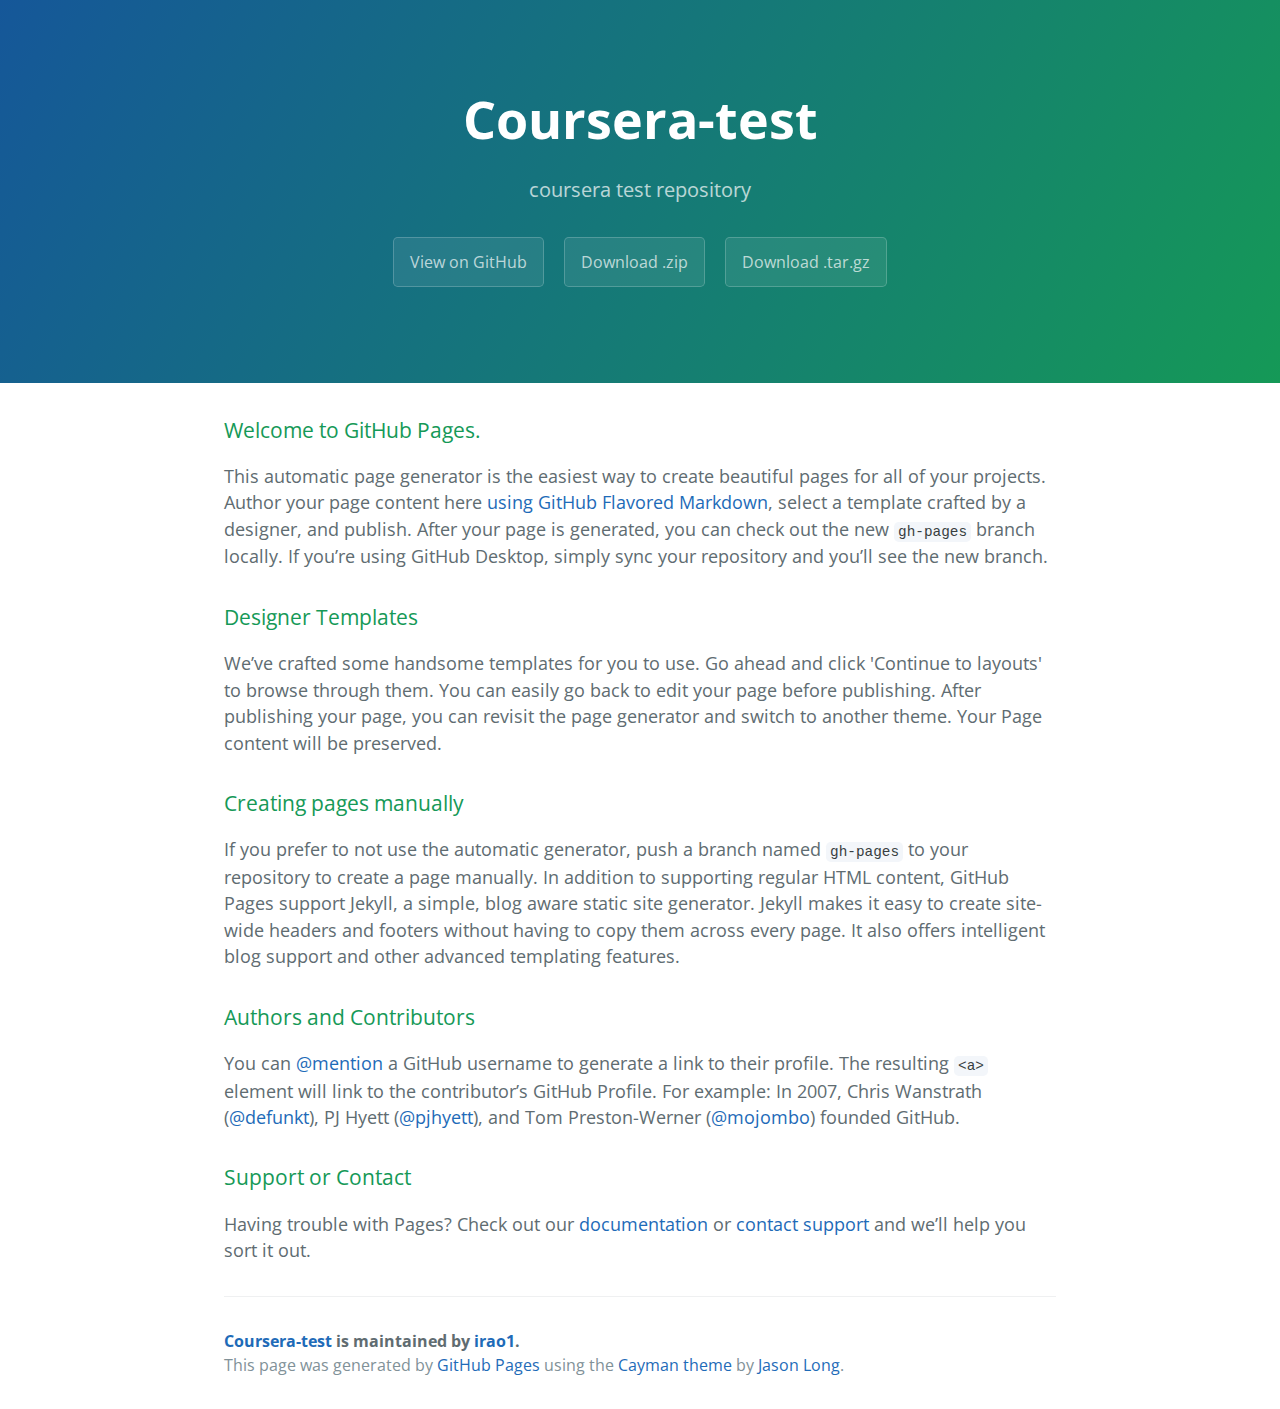
<file: index.html>
<!DOCTYPE html>
<html lang="en-us">
  <head>
    <meta charset="UTF-8">
    <title>Coursera-test by irao1</title>
    <meta name="viewport" content="width=device-width, initial-scale=1">
    <link rel="stylesheet" type="text/css" href="stylesheets/normalize.css" media="screen">
    <link href='https://fonts.googleapis.com/css?family=Open+Sans:400,700' rel='stylesheet' type='text/css'>
    <link rel="stylesheet" type="text/css" href="stylesheets/stylesheet.css" media="screen">
    <link rel="stylesheet" type="text/css" href="stylesheets/github-light.css" media="screen">
  </head>
  <body>
    <section class="page-header">
      <h1 class="project-name">Coursera-test</h1>
      <h2 class="project-tagline">coursera test repository</h2>
      <a href="https://github.com/irao1/coursera-test" class="btn">View on GitHub</a>
      <a href="https://github.com/irao1/coursera-test/zipball/master" class="btn">Download .zip</a>
      <a href="https://github.com/irao1/coursera-test/tarball/master" class="btn">Download .tar.gz</a>
    </section>

    <section class="main-content">
      <h3>
<a id="welcome-to-github-pages" class="anchor" href="#welcome-to-github-pages" aria-hidden="true"><span aria-hidden="true" class="octicon octicon-link"></span></a>Welcome to GitHub Pages.</h3>

<p>This automatic page generator is the easiest way to create beautiful pages for all of your projects. Author your page content here <a href="https://guides.github.com/features/mastering-markdown/">using GitHub Flavored Markdown</a>, select a template crafted by a designer, and publish. After your page is generated, you can check out the new <code>gh-pages</code> branch locally. If you’re using GitHub Desktop, simply sync your repository and you’ll see the new branch.</p>

<h3>
<a id="designer-templates" class="anchor" href="#designer-templates" aria-hidden="true"><span aria-hidden="true" class="octicon octicon-link"></span></a>Designer Templates</h3>

<p>We’ve crafted some handsome templates for you to use. Go ahead and click 'Continue to layouts' to browse through them. You can easily go back to edit your page before publishing. After publishing your page, you can revisit the page generator and switch to another theme. Your Page content will be preserved.</p>

<h3>
<a id="creating-pages-manually" class="anchor" href="#creating-pages-manually" aria-hidden="true"><span aria-hidden="true" class="octicon octicon-link"></span></a>Creating pages manually</h3>

<p>If you prefer to not use the automatic generator, push a branch named <code>gh-pages</code> to your repository to create a page manually. In addition to supporting regular HTML content, GitHub Pages support Jekyll, a simple, blog aware static site generator. Jekyll makes it easy to create site-wide headers and footers without having to copy them across every page. It also offers intelligent blog support and other advanced templating features.</p>

<h3>
<a id="authors-and-contributors" class="anchor" href="#authors-and-contributors" aria-hidden="true"><span aria-hidden="true" class="octicon octicon-link"></span></a>Authors and Contributors</h3>

<p>You can <a href="https://help.github.com/articles/basic-writing-and-formatting-syntax/#mentioning-users-and-teams" class="user-mention">@mention</a> a GitHub username to generate a link to their profile. The resulting <code>&lt;a&gt;</code> element will link to the contributor’s GitHub Profile. For example: In 2007, Chris Wanstrath (<a href="https://github.com/defunkt" class="user-mention">@defunkt</a>), PJ Hyett (<a href="https://github.com/pjhyett" class="user-mention">@pjhyett</a>), and Tom Preston-Werner (<a href="https://github.com/mojombo" class="user-mention">@mojombo</a>) founded GitHub.</p>

<h3>
<a id="support-or-contact" class="anchor" href="#support-or-contact" aria-hidden="true"><span aria-hidden="true" class="octicon octicon-link"></span></a>Support or Contact</h3>

<p>Having trouble with Pages? Check out our <a href="https://help.github.com/pages">documentation</a> or <a href="https://github.com/contact">contact support</a> and we’ll help you sort it out.</p>

      <footer class="site-footer">
        <span class="site-footer-owner"><a href="https://github.com/irao1/coursera-test">Coursera-test</a> is maintained by <a href="https://github.com/irao1">irao1</a>.</span>

        <span class="site-footer-credits">This page was generated by <a href="https://pages.github.com">GitHub Pages</a> using the <a href="https://github.com/jasonlong/cayman-theme">Cayman theme</a> by <a href="https://twitter.com/jasonlong">Jason Long</a>.</span>
      </footer>

    </section>

  
  </body>
</html>
</file>
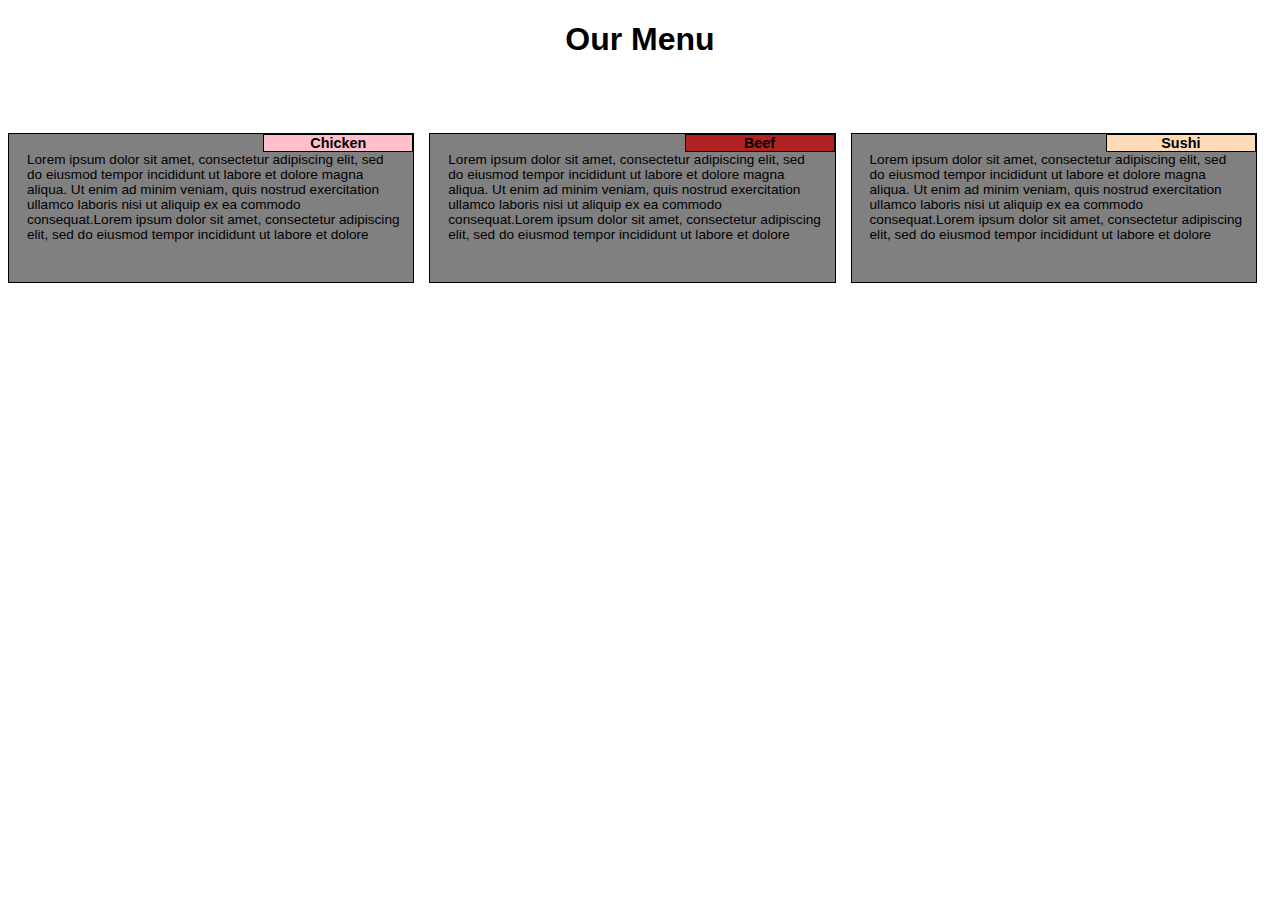
<file: module2-solution/index.html>
<!DOCTYPE html>
<html>
<head>
<meta charset="utf-8">
<meta name="viewport" content="width=device-width, initial-scale=1">
<title>Responsive Layout</title>
<link rel="stylesheet" href="css/module2-solution.css">
<style>


</style>
</head>
<body>
<h1>Our Menu</h1>

<div class="row">
  <div class="col-lg-4 col-md-6 col-sm-12">
  <div class="posdiv">
  <h2 id="header1">Chicken</h2>
  <p id="page1">Lorem ipsum dolor sit amet, consectetur adipiscing elit, sed do eiusmod tempor incididunt ut labore et dolore magna aliqua. Ut enim ad minim veniam, quis nostrud exercitation ullamco laboris nisi ut aliquip ex ea commodo consequat.Lorem ipsum dolor sit amet, consectetur adipiscing elit, sed do eiusmod tempor incididunt ut labore et dolore</p>
  </div>
  </div>
  <div class="col-lg-4 col-md-6 col-sm-12">
  <div class="posdiv">
  <h2 id="header2">Beef</h2>
  <p>Lorem ipsum dolor sit amet, consectetur adipiscing elit, sed do eiusmod tempor incididunt ut labore et dolore magna aliqua. Ut enim ad minim veniam, quis nostrud exercitation ullamco laboris nisi ut aliquip ex ea commodo consequat.Lorem ipsum dolor sit amet, consectetur adipiscing elit, sed do eiusmod tempor incididunt ut labore et dolore</p>
  </div>
  </div>
  <div id="div3" class="col-lg-4 col-md-6 col-sm-12">
  <div class="posdiv">
  <h2 id ="header3">Sushi</h2>
  <p id="p3">Lorem ipsum dolor sit amet, consectetur adipiscing elit, sed do eiusmod tempor incididunt ut labore et dolore magna aliqua. Ut enim ad minim veniam, quis nostrud exercitation ullamco laboris nisi ut aliquip ex ea commodo consequat.Lorem ipsum dolor sit amet, consectetur adipiscing elit, sed do eiusmod tempor incididunt ut labore et dolore</p>
  </div>
  </div>
</div>

</body>
</html>
</file>
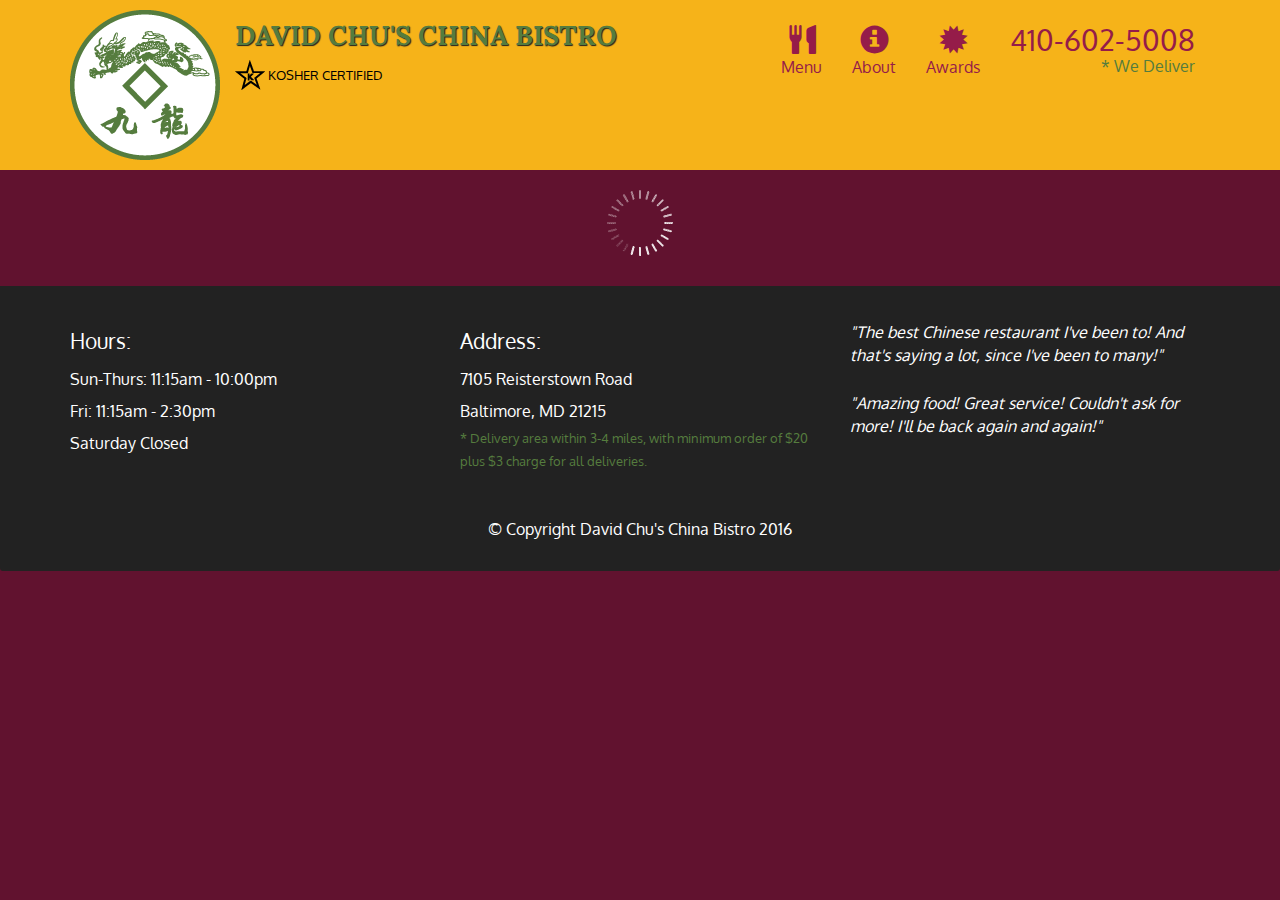
<file: module4-solution/index.html>
<!doctype html>
<html lang="en">
  <head>
    <meta charset="utf-8">
    <meta http-equiv="X-UA-Compatible" content="IE=edge">
    <meta name="viewport" content="width=device-width, initial-scale=1">
    <title>David Chu's China Bistro</title>
    <link rel="stylesheet" href="css/bootstrap.min.css">
    <link rel="stylesheet" href="css/styles.css">
    <link href='https://fonts.googleapis.com/css?family=Oxygen:400,300,700' rel='stylesheet' type='text/css'>
    <link href='https://fonts.googleapis.com/css?family=Lora' rel='stylesheet' type='text/css'>
  </head>
<body>
  <header>
    <nav id="header-nav" class="navbar navbar-default">
      <div class="container">
        <div class="navbar-header">
          <a href="index.html" class="pull-left visible-md visible-lg">
            <div id="logo-img" alt="Logo image"></div>
          </a>

          <div class="navbar-brand">
            <a href="index.html"><h1>David Chu's China Bistro</h1></a>
            <p>
              <img src="images/star-k-logo.png" alt="Kosher certification">
              <span>Kosher Certified</span>
            </p>
          </div>

          <button id="navbarToggle" type="button" class="navbar-toggle collapsed" data-toggle="collapse" data-target="#collapsable-nav" aria-expanded="false">
            <span class="sr-only">Toggle navigation</span>
            <span class="icon-bar"></span>
            <span class="icon-bar"></span>
            <span class="icon-bar"></span>
          </button>
        </div>
        
        <div id="collapsable-nav" class="collapse navbar-collapse">
           <ul id="nav-list" class="nav navbar-nav navbar-right">
            <li id="navHomeButton" class="visible-xs active">
              <a href="index.html">
                <span class="glyphicon glyphicon-home"></span> Home</a>
            </li>
            <li id="navMenuButton">
              <a href="#" onclick="$dc.loadMenuCategories();">
                <span class="glyphicon glyphicon-cutlery"></span><br class="hidden-xs"> Menu</a>
            </li>
            <li>
              <a href="#">
                <span class="glyphicon glyphicon-info-sign"></span><br class="hidden-xs"> About</a>
            </li>
            <li>
              <a href="#">
                <span class="glyphicon glyphicon-certificate"></span><br class="hidden-xs"> Awards</a>
            </li>
            <li id="phone" class="hidden-xs">
              <a href="tel:410-602-5008">
                <span>410-602-5008</span></a><div>* We Deliver</div>
            </li>
          </ul><!-- #nav-list -->
        </div><!-- .collapse .navbar-collapse -->
      </div><!-- .container -->
    </nav><!-- #header-nav -->
  </header>

  <div id="call-btn" class="visible-xs">
    <a class="btn" href="tel:410-602-5008">
    <span class="glyphicon glyphicon-earphone"></span>
    410-602-5008
    </a>
  </div>
  <div id="xs-deliver" class="text-center visible-xs">* We Deliver</div>

  <div id="main-content" class="container"></div>

  <footer class="panel-footer">
    <div class="container">
      <div class="row">
        <section id="hours" class="col-sm-4">
          <span>Hours:</span><br>
          Sun-Thurs: 11:15am - 10:00pm<br>
          Fri: 11:15am - 2:30pm<br>
          Saturday Closed
          <hr class="visible-xs">
        </section>
        <section id="address" class="col-sm-4">
          <span>Address:</span><br>
          7105 Reisterstown Road<br>
          Baltimore, MD 21215
          <p>* Delivery area within 3-4 miles, with minimum order of $20 plus $3 charge for all deliveries.</p>
          <hr class="visible-xs">
        </section>
        <section id="testimonials" class="col-sm-4">
          <p>"The best Chinese restaurant I've been to! And that's saying a lot, since I've been to many!"</p>
          <p>"Amazing food! Great service! Couldn't ask for more! I'll be back again and again!"</p>
        </section>
      </div>
      <div class="text-center">&copy; Copyright David Chu's China Bistro 2016</div>
    </div>
  </footer>

  <!-- jQuery (Bootstrap JS plugins depend on it) -->
  <script src="js/jquery-2.1.4.min.js"></script>
  <script src="js/bootstrap.min.js"></script>
  <script src="js/ajax-utils.js"></script>
  <script src="js/script.js"></script>
</body>
</html>
</file>
<file: stylesheets/stylesheet.css>
* {
  box-sizing: border-box; }

body {
  padding: 0;
  margin: 0;
  font-family: "Open Sans", "Helvetica Neue", Helvetica, Arial, sans-serif;
  font-size: 16px;
  line-height: 1.5;
  color: #606c71; }

a {
  color: #1e6bb8;
  text-decoration: none; }
  a:hover {
    text-decoration: underline; }

.btn {
  display: inline-block;
  margin-bottom: 1rem;
  color: rgba(255, 255, 255, 0.7);
  background-color: rgba(255, 255, 255, 0.08);
  border-color: rgba(255, 255, 255, 0.2);
  border-style: solid;
  border-width: 1px;
  border-radius: 0.3rem;
  transition: color 0.2s, background-color 0.2s, border-color 0.2s; }
  .btn + .btn {
    margin-left: 1rem; }

.btn:hover {
  color: rgba(255, 255, 255, 0.8);
  text-decoration: none;
  background-color: rgba(255, 255, 255, 0.2);
  border-color: rgba(255, 255, 255, 0.3); }

@media screen and (min-width: 64em) {
  .btn {
    padding: 0.75rem 1rem; } }

@media screen and (min-width: 42em) and (max-width: 64em) {
  .btn {
    padding: 0.6rem 0.9rem;
    font-size: 0.9rem; } }

@media screen and (max-width: 42em) {
  .btn {
    display: block;
    width: 100%;
    padding: 0.75rem;
    font-size: 0.9rem; }
    .btn + .btn {
      margin-top: 1rem;
      margin-left: 0; } }

.page-header {
  color: #fff;
  text-align: center;
  background-color: #159957;
  background-image: linear-gradient(120deg, #155799, #159957); }

@media screen and (min-width: 64em) {
  .page-header {
    padding: 5rem 6rem; } }

@media screen and (min-width: 42em) and (max-width: 64em) {
  .page-header {
    padding: 3rem 4rem; } }

@media screen and (max-width: 42em) {
  .page-header {
    padding: 2rem 1rem; } }

.project-name {
  margin-top: 0;
  margin-bottom: 0.1rem; }

@media screen and (min-width: 64em) {
  .project-name {
    font-size: 3.25rem; } }

@media screen and (min-width: 42em) and (max-width: 64em) {
  .project-name {
    font-size: 2.25rem; } }

@media screen and (max-width: 42em) {
  .project-name {
    font-size: 1.75rem; } }

.project-tagline {
  margin-bottom: 2rem;
  font-weight: normal;
  opacity: 0.7; }

@media screen and (min-width: 64em) {
  .project-tagline {
    font-size: 1.25rem; } }

@media screen and (min-width: 42em) and (max-width: 64em) {
  .project-tagline {
    font-size: 1.15rem; } }

@media screen and (max-width: 42em) {
  .project-tagline {
    font-size: 1rem; } }

.main-content :first-child {
  margin-top: 0; }
.main-content img {
  max-width: 100%; }
.main-content h1, .main-content h2, .main-content h3, .main-content h4, .main-content h5, .main-content h6 {
  margin-top: 2rem;
  margin-bottom: 1rem;
  font-weight: normal;
  color: #159957; }
.main-content p {
  margin-bottom: 1em; }
.main-content code {
  padding: 2px 4px;
  font-family: Consolas, "Liberation Mono", Menlo, Courier, monospace;
  font-size: 0.9rem;
  color: #383e41;
  background-color: #f3f6fa;
  border-radius: 0.3rem; }
.main-content pre {
  padding: 0.8rem;
  margin-top: 0;
  margin-bottom: 1rem;
  font: 1rem Consolas, "Liberation Mono", Menlo, Courier, monospace;
  color: #567482;
  word-wrap: normal;
  background-color: #f3f6fa;
  border: solid 1px #dce6f0;
  border-radius: 0.3rem; }
  .main-content pre > code {
    padding: 0;
    margin: 0;
    font-size: 0.9rem;
    color: #567482;
    word-break: normal;
    white-space: pre;
    background: transparent;
    border: 0; }
.main-content .highlight {
  margin-bottom: 1rem; }
  .main-content .highlight pre {
    margin-bottom: 0;
    word-break: normal; }
.main-content .highlight pre, .main-content pre {
  padding: 0.8rem;
  overflow: auto;
  font-size: 0.9rem;
  line-height: 1.45;
  border-radius: 0.3rem; }
.main-content pre code, .main-content pre tt {
  display: inline;
  max-width: initial;
  padding: 0;
  margin: 0;
  overflow: initial;
  line-height: inherit;
  word-wrap: normal;
  background-color: transparent;
  border: 0; }
  .main-content pre code:before, .main-content pre code:after, .main-content pre tt:before, .main-content pre tt:after {
    content: normal; }
.main-content ul, .main-content ol {
  margin-top: 0; }
.main-content blockquote {
  padding: 0 1rem;
  margin-left: 0;
  color: #819198;
  border-left: 0.3rem solid #dce6f0; }
  .main-content blockquote > :first-child {
    margin-top: 0; }
  .main-content blockquote > :last-child {
    margin-bottom: 0; }
.main-content table {
  display: block;
  width: 100%;
  overflow: auto;
  word-break: normal;
  word-break: keep-all; }
  .main-content table th {
    font-weight: bold; }
  .main-content table th, .main-content table td {
    padding: 0.5rem 1rem;
    border: 1px solid #e9ebec; }
.main-content dl {
  padding: 0; }
  .main-content dl dt {
    padding: 0;
    margin-top: 1rem;
    font-size: 1rem;
    font-weight: bold; }
  .main-content dl dd {
    padding: 0;
    margin-bottom: 1rem; }
.main-content hr {
  height: 2px;
  padding: 0;
  margin: 1rem 0;
  background-color: #eff0f1;
  border: 0; }

@media screen and (min-width: 64em) {
  .main-content {
    max-width: 64rem;
    padding: 2rem 6rem;
    margin: 0 auto;
    font-size: 1.1rem; } }

@media screen and (min-width: 42em) and (max-width: 64em) {
  .main-content {
    padding: 2rem 4rem;
    font-size: 1.1rem; } }

@media screen and (max-width: 42em) {
  .main-content {
    padding: 2rem 1rem;
    font-size: 1rem; } }

.site-footer {
  padding-top: 2rem;
  margin-top: 2rem;
  border-top: solid 1px #eff0f1; }

.site-footer-owner {
  display: block;
  font-weight: bold; }

.site-footer-credits {
  color: #819198; }

@media screen and (min-width: 64em) {
  .site-footer {
    font-size: 1rem; } }

@media screen and (min-width: 42em) and (max-width: 64em) {
  .site-footer {
    font-size: 1rem; } }

@media screen and (max-width: 42em) {
  .site-footer {
    font-size: 0.9rem; } }
</file>
<file: stylesheets/github-light.css>
/*
   Copyright 2014 GitHub Inc.

   Licensed under the Apache License, Version 2.0 (the "License");
   you may not use this file except in compliance with the License.
   You may obtain a copy of the License at

       http://www.apache.org/licenses/LICENSE-2.0

   Unless required by applicable law or agreed to in writing, software
   distributed under the License is distributed on an "AS IS" BASIS,
   WITHOUT WARRANTIES OR CONDITIONS OF ANY KIND, either express or implied.
   See the License for the specific language governing permissions and
   limitations under the License.

*/

.pl-c /* comment */ {
  color: #969896;
}

.pl-c1      /* constant, markup.raw, meta.diff.header, meta.module-reference, meta.property-name, support, support.constant, support.variable, variable.other.constant */,
.pl-s .pl-v /* string variable */ {
  color: #0086b3;
}

.pl-e  /* entity */,
.pl-en /* entity.name */ {
  color: #795da3;
}

.pl-s .pl-s1 /* string source */,
.pl-smi      /* storage.modifier.import, storage.modifier.package, storage.type.java, variable.other, variable.parameter.function */ {
  color: #333;
}

.pl-ent /* entity.name.tag */ {
  color: #63a35c;
}

.pl-k /* keyword, storage, storage.type */ {
  color: #a71d5d;
}

.pl-pds              /* punctuation.definition.string, string.regexp.character-class */,
.pl-s                /* string */,
.pl-s .pl-pse .pl-s1 /* string punctuation.section.embedded source */,
.pl-sr               /* string.regexp */,
.pl-sr .pl-cce       /* string.regexp constant.character.escape */,
.pl-sr .pl-sra       /* string.regexp string.regexp.arbitrary-repitition */,
.pl-sr .pl-sre       /* string.regexp source.ruby.embedded */ {
  color: #183691;
}

.pl-v /* variable */ {
  color: #ed6a43;
}

.pl-id /* invalid.deprecated */ {
  color: #b52a1d;
}

.pl-ii /* invalid.illegal */ {
  background-color: #b52a1d;
  color: #f8f8f8;
}

.pl-sr .pl-cce /* string.regexp constant.character.escape */ {
  color: #63a35c;
  font-weight: bold;
}

.pl-ml /* markup.list */ {
  color: #693a17;
}

.pl-mh        /* markup.heading */,
.pl-mh .pl-en /* markup.heading entity.name */,
.pl-ms        /* meta.separator */ {
  color: #1d3e81;
  font-weight: bold;
}

.pl-mq /* markup.quote */ {
  color: #008080;
}

.pl-mi /* markup.italic */ {
  color: #333;
  font-style: italic;
}

.pl-mb /* markup.bold */ {
  color: #333;
  font-weight: bold;
}

.pl-md /* markup.deleted, meta.diff.header.from-file */ {
  background-color: #ffecec;
  color: #bd2c00;
}

.pl-mi1 /* markup.inserted, meta.diff.header.to-file */ {
  background-color: #eaffea;
  color: #55a532;
}

.pl-mdr /* meta.diff.range */ {
  color: #795da3;
  font-weight: bold;
}

.pl-mo /* meta.output */ {
  color: #1d3e81;
}
</file>
<file: module2-solution/css/module2-solution.css>
/********** Base styles **********/
* {
  box-sizing: border-box;
  font-family: Helvetica;
}

h1 {
  margin-bottom: 15px;
  text-align:center;
}

/* Simple Responsive Framework. */
.row {
  width: 100%;
}

p{
	margin-left: 5px;
	margin-top: 5px;
	margin-right:auto;
	margin-bottom:auto;
	padding: 3px;
	font-size: 85%;
}

div.posdiv{
	border: 1px solid black;
  	background-color: gray;
  	height: 150px;
	position: relative;
	top: 60px;
	margin: 0px;
	padding:10px;
	margin-right: 15px;
	margin-left:auto;
	margin-bottom: 15px;
}


h2{
  border: 1px solid black;
  /*background-color: red;*/
  width: 150px;
  padding: 0px;
  margin-right: 0px;
  margin-left: 0px;
  margin-bottom: 0px;
  margin-top: 0px;
  position: absolute;
  top: 0px;
  right: 0px;
  text-align:right;
  font-family: Helvetica;
  font-size: 90%;
  color: black;
  text-align:center;
}  

#header1{
	background-color:#ffc0cb;
}

#header2{
	background-color:#b22222;
}

#header3{
	background-color:#ffdab9;
}


/********** Large devices only **********/
@media (min-width: 992px) {
  .col-lg-1, .col-lg-2, .col-lg-3, .col-lg-4, .col-lg-5, .col-lg-6, .col-lg-7, .col-lg-8, .col-lg-9, .col-lg-10, .col-lg-11, .col-lg-12 {
    float: left;
    /*border: 1px solid green;*/
  }
  .col-lg-1 {
    width: 8.33%;
  }
  .col-lg-2 {
    width: 16.66%;
  }
  .col-lg-3 {
    width: 25%;
  }
  .col-lg-4 {
    width: 33.33%;
  }
  .col-lg-5 {
    width: 41.66%;
  }
  .col-lg-6 {
    width: 50%;
  }
  .col-lg-7 {
    width: 58.33%;
  }
  .col-lg-8 {
    width: 66.66%;
  }
  .col-lg-9 {
    width: 74.99%;
  }
  .col-lg-10 {
    width: 83.33%;
  }
  .col-lg-11 {
    width: 91.66%;
  }
  .col-lg-12 {
    width: 100%;
  }
}

/********** Medium devices only **********/
@media (min-width: 768px) and (max-width: 991px) {
  .col-md-1, .col-md-2, .col-md-3, .col-md-4, .col-md-5, .col-md-6, .col-md-7, .col-md-8, .col-md-9, .col-md-10, .col-md-11, .col-md-12 {
    float: left;
    /*border: 1px solid green;*/
  }
  .col-md-1 {
    width: 8.33%;
  }
  .col-md-2 {
    width: 16.66%;
  }
  .col-md-3 {
    width: 25%;
  }
  .col-md-4 {
    width: 33.33%;
  }
  .col-md-5 {
    width: 41.66%;
  }
  .col-md-6 {
    width: 50%;
  }
  .col-md-7 {
    width: 58.33%;
  }
  .col-md-8 {
    width: 66.66%;
  }
  .col-md-9 {
    width: 74.99%;
  }
  .col-md-10 {
    width: 83.33%;
  }
  .col-md-11 {
    width: 91.66%;
  }
  .col-md-12 {
    width: 100%;
  }
  #div3 {
  	padding: 0px;
  	width: 100%;
  }
}


/********** Small devices only **********/
@media (max-width: 767px) {
  .col-sm-1, .col-sm-2, .col-sm-3, .col-sm-4, .col-sm-5, .col-sm-6, .col-sm-7, .col-sm-8, .col-sm-9, .col-sm-10, .col-sm-11, .col-sm-12 {
    float: left;
    /*border: 1px solid green; */
  }
  .col-sm-1 {
    width: 8.33%;
  }
  .col-sm-2 {
    width: 16.66%;
  }
  .col-sm-3 {
    width: 25%;
  }
  .col-sm-4 {
    width: 33.33%;
  }
  .col-sm-5 {
    width: 41.66%;
  }
  .col-sm-6 {
    width: 50%;
  }
  .col-sm-7 {
    width: 58.33%;
  }
  .col-sm-8 {
    width: 66.66%;
  }
  .col-sm-9 {
    width: 74.99%;
  }
  .col-sm-10 {
    width: 83.33%;
  }
  .col-sm-11 {
    width: 91.66%;
  }
  .col-sm-12 {
    width: 100%;
  }
}
</file>
<file: module4-solution/css/styles.css>
body {
  font-size: 16px;
  color: #fff;
  background-color: #61122f;
  font-family: 'Oxygen', sans-serif;
}

/** HEADER **/
#header-nav {
  background-color: #f6b319;
  border-radius: 0;
  border: 0;
}

#logo-img {
  background: url('../images/restaurant-logo_large.png') no-repeat;
  width: 150px;
  height: 150px;
  margin: 10px 15px 10px 0;
}

.navbar-brand {
  padding-top: 25px;
}
.navbar-brand h1 { /* Restaurant name */
  font-family: 'Lora', serif;
  color: #557c3e;
  font-size: 1.5em;
  text-transform: uppercase;
  font-weight: bold;
  text-shadow: 1px 1px 1px #222;
  margin-top: 0;
  margin-bottom: 0;
  line-height: .75;
}
.navbar-brand a:hover, .navbar-brand a:focus {
  text-decoration: none;
}
.navbar-brand p { /* Kosher cert */
  color: #000;
  text-transform: uppercase;
  font-size: .7em;
  margin-top: 15px;
}
.navbar-brand p span { /* Star-K */
  vertical-align: middle;
}

#nav-list {
  margin-top: 10px;
}
#nav-list a {
  color: #951C49;
  text-align: center;
}
#nav-list a:hover {
  background: #E7E7E7;
}
#nav-list a span {
  font-size: 1.8em;
}

#phone {
  margin-top: 5px;
}
#phone a { /* Phone number */
  text-align: right;
  padding-bottom: 0;
}
#phone div { /* We Deliver */
  color: #557c3e;
  text-align: right;
  padding-right: 15px;
}

.navbar-header button.navbar-toggle, .navbar-header .icon-bar {
  border: 1px solid #61122f;
}
.navbar-header button.navbar-toggle {
  clear: both;
  margin-top: -30px;
}
/* END HEADER */

/* FOOTER */
.panel-footer {
  margin-top: 30px;
  padding-top: 35px;
  padding-bottom: 30px;
  background-color: #222;
  border-top: 0;
}
.panel-footer div.row {
  margin-bottom: 35px;
}
#hours, #address {
  line-height: 2;
}
#hours > span, #address > span {
  font-size: 1.3em;
}
#address p {
  color: #557c3e;
  font-size: .8em;
  line-height: 1.8;
}
#testimonials {
  font-style: italic;
}
#testimonials p:nth-child(2) {
  margin-top: 25px;
}
/* END FOOTER */



/* HOME PAGE */
.container .jumbotron {
  box-shadow: 0 0 50px #3F0C1F;
  border: 2px solid #3F0C1F;
}

#menu-tile, #specials-tile, #map-tile {
  height: 250px;
  width: 100%;
  margin-bottom: 15px;
  position: relative;
  border: 2px solid #3F0C1F;
  overflow: hidden;
}
#menu-tile:hover, #specials-tile:hover, #map-tile:hover {
  box-shadow: 0 1px 5px 1px #cccccc;
}
#menu-tile {
  background: url('../images/menu-tile.jpg') no-repeat;
  background-position: center;
}
#specials-tile {
  background: url('../images/specials-tile.jpg') no-repeat;
  background-position: center;
}
#menu-tile span, #specials-tile span, #map-tile span {
  position: absolute;
  bottom: 0;
  right: 0;
  width: 100%;
  text-align: center;
  font-size: 1.6em;
  text-transform: uppercase;
  background-color: #000;
  color: #fff;
  opacity: .8;
}
/* END HOME PAGE */

/* MENU CATEGORIES PAGE */
.category-tile { 
  position: relative;
  border: 2px solid #3F0C1F;
  overflow: hidden;
  width: 200px;
  height: 200px;
  margin: 0 auto 15px;
}
.category-tile span {
  position: absolute;
  bottom: 0;
  right: 0;
  width: 100%;
  text-align: center;
  font-size: 1.2em;
  text-transform: uppercase;
  background-color: #000;
  color: #fff;
  opacity: .8;
}
.category-tile:hover {
  box-shadow: 0 1px 5px 1px #cccccc;
}

#menu-categories-title + div {
  margin-bottom: 50px;
}
/* END MENU CATEGORIES PAGE */

/* SINGLE CATEGORY PAGE */
.menu-item-tile {
  margin-bottom: 25px;
}
.menu-item-tile hr {
  width: 80%;
}
.menu-item-tile .menu-item-price {
  font-size: 1.1em;
  text-align: right;
  margin-top: -15px;
  margin-right: -15px;
}
.menu-item-tile .menu-item-price span {
  font-size: .6em;
}
.menu-item-photo {
  position: relative;
  border: 2px solid #3F0C1F; 
  overflow: hidden;
  padding: 0;
  margin-right: -15px;
  margin-left: auto;
  margin-bottom: 20px;
  max-width: 250px;
}
.menu-item-photo div {
  position: absolute;
  bottom: 0;
  right: 0;
  width: 80px;
  background-color: #557c3e;
  text-align: center;
}
.menu-item-description {
  padding-right: 30px;
}
h3.menu-item-title {
  margin: 0 0 10px;
}
.menu-item-details {
  font-size: .9em;
  font-style: italic;
}
/* END SINGLE CATEGORY PAGE */


/********** Large devices only **********/
@media (min-width: 1200px) {
  .container .jumbotron {
    background: url('../images/jumbotron_1200.jpg') no-repeat;
    height: 675px;
  }
}

/********** Medium devices only **********/
@media (min-width: 992px) and (max-width: 1199px) {
  /* Header */
  #logo-img {
    background: url('../images/restaurant-logo_medium.png') no-repeat;
    width: 100px;
    height: 100px;
    margin: 5px 5px 5px 0;
  }
  /* End Header */

  /* Home Page */
  .container .jumbotron {
    background: url('../images/jumbotron_992.jpg') no-repeat;
    height: 558px;
  }
  /* End Home Page */
}

/********** Small devices only **********/
@media (min-width: 768px) and (max-width: 991px) {
  /* Home Page */
  .container .jumbotron {
    background: url('../images/jumbotron_768.jpg') no-repeat;
    height: 432px;
  }
  /* End Home Page */
}

/********** Extra small devices only **********/
@media (max-width: 767px) {
  /* Header */
  .navbar-brand {
    padding-top: 10px;
    height: 80px;
  }
  .navbar-brand h1 { /* Restaurant name */
    padding-top: 10px;
    font-size: 5vw; /* 1vw = 1% of viewport width */
  }
  .navbar-brand p { /* Kosher cert */
    font-size: .6em;
    margin-top: 12px;
  }
  .navbar-brand p img { /* Star-K */
    height: 20px;
  }

  #collapsable-nav a { /* Collapsed nav menu text */
    font-size: 1.2em;
  }
  #collapsable-nav a span { /* Collapsed nav menu glyph */
    font-size: 1em;
    margin-right: 5px;
  }

  #call-btn > a {
    font-size: 1.5em;
    display: block;
    margin: 0 20px;
    padding: 10px;
    border: 2px solid #fff;
    background-color: #f6b319;
    color: #951c49;
  }
  #xs-deliver {
    margin-top: 5px;
    font-size: .7em;
    letter-spacing: .1em;
    text-transform: uppercase;
  }
  /* End Header */

  /* Footer */
  .panel-footer section {
    margin-bottom: 30px;
    text-align: center;
  }
  .panel-footer section:nth-child(3) {
    margin-bottom: 0; /* margin already exists on the whole row */
  }
  .panel-footer section hr {
    width: 50%;
  }
  /* End Footer */

  /* Home Page */
  .container .jumbotron {
    margin-top: 30px;
    padding: 0;
  }
  #menu-tile, #specials-tile {
    width: 360px;
    margin: 0 auto 15px;
  }

  .menu-item-photo {
    margin-right: auto;
  }
  .menu-item-tile .menu-item-price {
    text-align: center;
  }
  .menu-item-description {
    text-align: center;;
  }
}


/********** Super extra small devices Only :-) (e.g., iPhone 4) **********/
@media (max-width: 479px) {
  /* Header */
  .navbar-brand h1 { /* Restaurant name */
    padding-top: 5px;
    font-size: 6vw;
  }
  /* End Header */
  
  /* Home page */
  #menu-tile, #specials-tile {
    width: 280px;
    margin: 0 auto 15px;
  }

  .col-xxs-12 {
    position: relative;
    min-height: 1px;
    padding-right: 15px;
    padding-left: 15px;
    float: left;
    width: 100%;
  }
}
</file>
